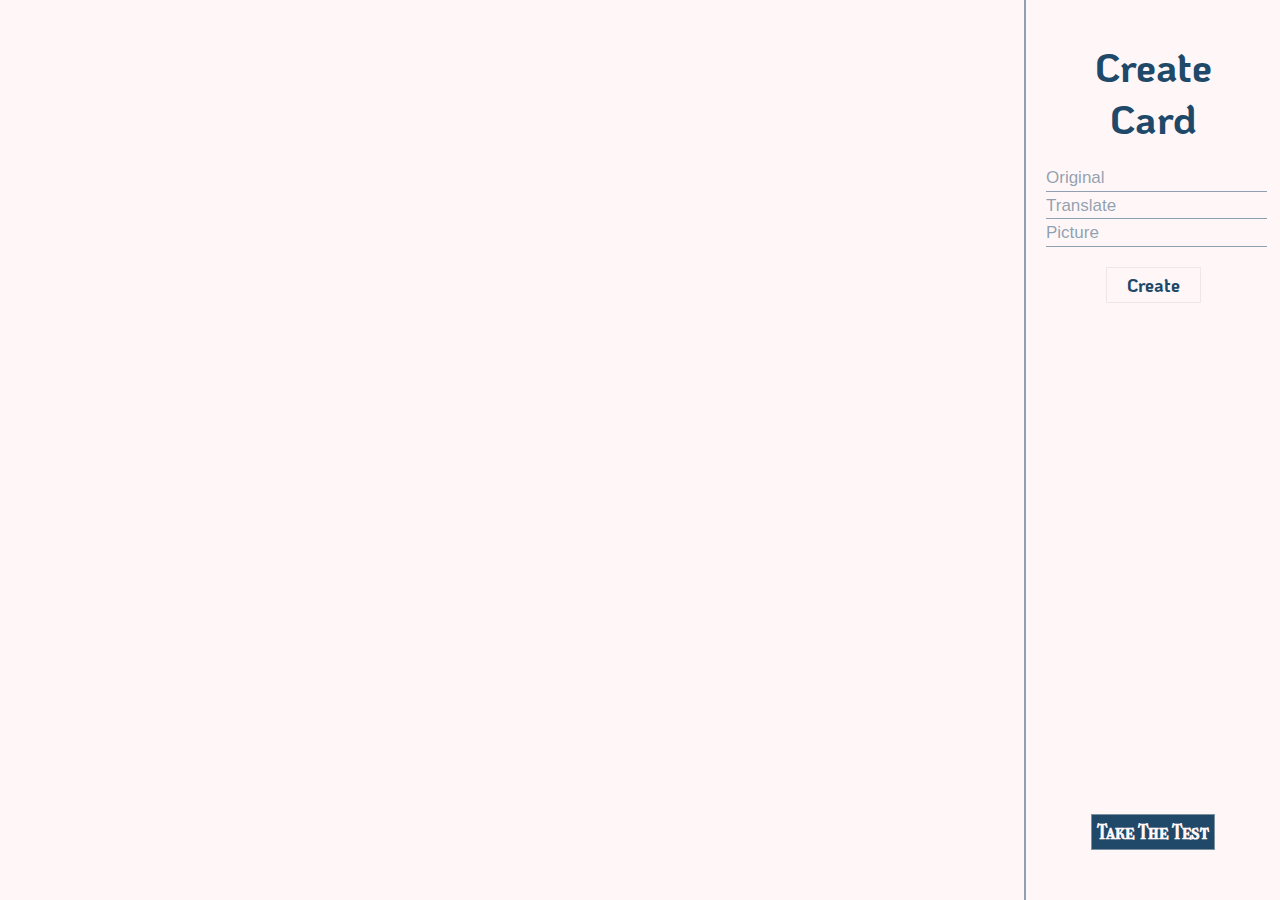
<file: index.html>
<!DOCTYPE html>
<html lang="en">

<head>
    <meta charset="UTF-8">
    <meta http-equiv="X-UA-Compatible" content="IE=edge">
    <meta name="viewport" content="width=device-width, initial-scale=1.0">
    <title>Card</title>
    <link rel="stylesheet" href="index.css">
</head>

<body>

    <div class="wrapper">
        <div class="content">
            <div class="form__picture">
                <div class="form__picture__row">
                    <div class="form__picture__column">
                    </div>
                </div>
            </div>
            <div class="card-form">
                <h3>Create Card</h3>
                <div class="aria_input">
                    <input type="text" class="input__original" id="original" placeholder="Original">
                </div>
                <div class="aria_input">
                    <input type="text" class="input__translate" id="translate" placeholder="Translate">
                </div>
                <div class="aria_input">
                    <input type="text" class="input__picture" id="picture" placeholder="Picture">
                </div>
                <div class="form__btn btn" id="create">create</div>
                <a href="test.html">
                    <div class="btn take-the-test">take the test</div> 
                </a> 
            </div>
        </div>
    </div>

    <script src="index.js"></script>
</body>

</html>
</file>
<file: index.css>
@import url('https://fonts.googleapis.com/css2?family=KoHo:wght@300&display=swap');
@import url('https://fonts.googleapis.com/css2?family=Girassol&display=swap');
*,
*::before,
*::after{
    padding: 0;
    margin: 0;
    border: 0;
    box-sizing: border-box  ;
}


body,html{
    height: 100%;
    font-family: Arial, "Helvetica Neue", Helvetica, sans-serif;
	color: rgba(32,73,105,1);
	font-size: 18px;
    font-weight: bold;
}

.wrapper {
    min-height: 100%;
    overflow: hidden;

}
.content {
    display: flex;
    width: 100%;
    min-height: 100vh;
}
.form__picture {
    background-color: rgba(255,247,247,1);
    width: 80%;
    font-family: 'Girassol', cursive;
}
.form__picture p{
    text-align: center;
    font-size: 35px;
}
.card-form {
    background: rgba(255,247,247,1);
    width: 20%;
    padding: 20px;
    text-align: center;
    font-family: 'KoHo', sans-serif;
    border-left: 2px solid rgba(32,73,105,0.5);
    position: fixed;
    right: 0;
    height: 100%;
}

.form__btn:hover{
    background-color: rgba(218,218,218,1);
    cursor: pointer;
    transition: background-color 0.5s;
}

.form-btns{
    display: flex;
    justify-content: space-around;
}
.btn{
    display: inline-block;
    margin-top: 20px;
    text-transform: capitalize;
    border: 1px solid rgba(218,218,218,.5);
    padding: 5px 20px;
    transition: background-color 0.5s;
    cursor: pointer;
}
.btn:hover{
    transition: 0.5s;
    background-color: rgba(218,218,218,.2);
}



.form__picture__column {
    display: flex;
    justify-content: space-around;
    flex-wrap: wrap;
}

.form__picture__item {
    width: 60%;
    height: 300px;
    background-size: cover; 
    background-position: center;
    padding: 20px;
    margin: 30px 0px;
    display: flex;
    flex-direction: column;
    justify-content: space-around;
    color: rgba(255,247,247,1);
    box-shadow: 500px 500px 500px 84px rgba(0, 0, 0, 0.52) inset;
    transition: 0.5s;

}
.form__picture__item:hover {
    box-shadow: 500px 500px 500px 84px rgba(0, 0, 0, 0.72) inset;
    transition: 0.5s;
}

.test {
    height: 100%;
}
.test__content {
    min-height: 100%;
    background-color: rgba(51, 51, 51, 0.616);
}
.test__column {
    display: flex;
    flex-wrap: wrap;
}
.test__item {
    height: 90px;
    flex: 0 1 23%;
    padding: 20px;
}
.test__item{
    margin-top: 10px;
}
.input-answer {
    margin-top: 10px;

}

.card-form h3{
    font-weight: bold;
    font-size: 40px;
    margin: 20px 0px;
}

.card-form input{
    font-size: 17px;
    line-height: 1.5em;
    background-color: rgba(255,247,247,1);
    border: 0;
    border-bottom: 1px solid rgba(32,73,105,0.5);
    outline: none;
    color: rgba(32,73,105,1);
}
::placeholder {
    color: rgba(32,73,105,0.5);
  }

  body::-webkit-scrollbar {
    width: 1em;
  }
   
  body::-webkit-scrollbar-track {
    box-shadow: inset 0 0 6px rgba(0, 0, 0, 0.3);
  }
   
  body::-webkit-scrollbar-thumb {
    background-color: rgba(32,73,105,0.5);
    outline: 1px solid rgba(32,73,105,0.5);
  }

  .take-the-test{
    font-family: 'Girassol', cursive;
    color: rgba(255,247,247,1);
    position: absolute;
    bottom: 50px;
    left: 50%;
    transform: translateX(-50%);
    font-size: 20px;
    background-color: rgba(32,73,105,1);
    padding: 5px;
    transition: all 0.1s ease 0s;
  }

  .take-the-test:hover{
    color: rgba(32,73,105,1);
    background-color: rgba(255,247,247,1);
  }

  .container{
      width: 100%;
      height: 100vh;
      display: flex;
      align-items: center;
      justify-content: center;
  }
  .test{
    width: 70%;
    height: 80%;
  }
  .image{
    width: 100%;
    height: 85%;
    /* background-image: url('https://dobrodar.ua/uploads/files/Articles/Article_images_31/3303a2.jpg'); */
    background-position: center;
    background-size: cover;
    display: flex;
    align-items: center;
    justify-content: center;
    font-family: 'Girassol', cursive;
    color: rgba(255,247,247,1);
    font-size: 120px;
    box-shadow: 500px 500px 500px 84px rgba(0, 0, 0, 0.52) inset;
  }
  .work{
      width: 100%;
      height: 15%;
      display: flex;
      justify-content: space-around;
      align-items: center;
      border: 1px solid rgba(32,73,105,0.1);
  }
  .test .btn{
      margin: 0;
      font-family: 'Girassol', cursive;
      font-size: 20px;
  }
  .test input{
    width: 50%;
    border-bottom: 1px solid rgba(32,73,105,0.6);
    color: rgba(32,73,105,1);
    font-size: 20px;
    outline: none;
  }
  .test a{
      color: rgba(32,73,105,1);
  }
</file>
